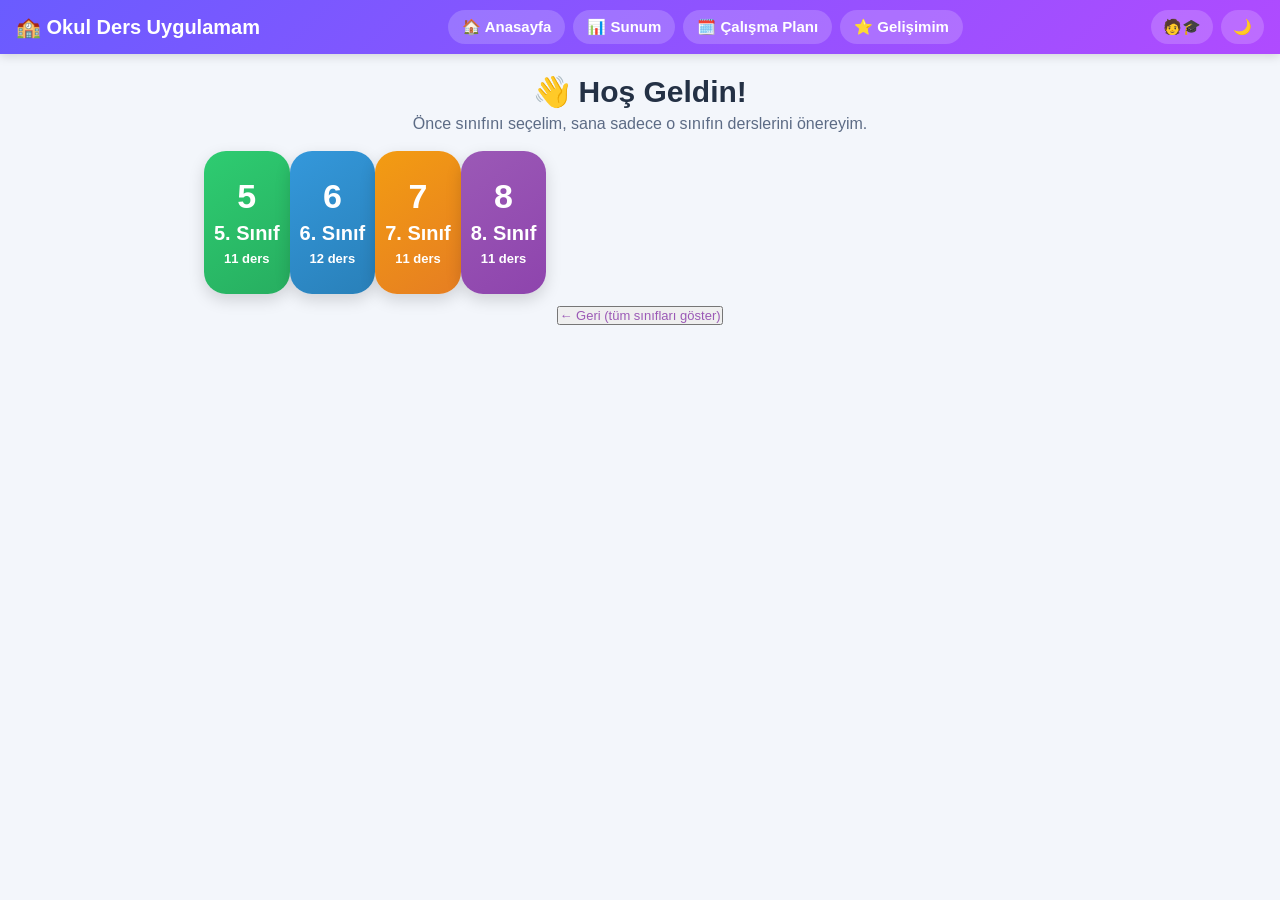
<file: index.html>
<!DOCTYPE html>
<html lang="tr">
<head>
<meta charset="UTF-8">
<meta name="referrer" content="no-referrer">
<meta name="viewport" content="width=device-width, initial-scale=1.0">
<title>Okul Ders Uygulamam</title>
<link rel="stylesheet" href="style.css">
<link rel="manifest" href="manifest.json">
<link rel="icon" href="icon-192.png">
<link rel="apple-touch-icon" href="apple-touch-icon.png">
<meta name="theme-color" content="#9b59b6">
<meta name="apple-mobile-web-app-capable" content="yes">
<meta name="mobile-web-app-capable" content="yes">
<meta name="apple-mobile-web-app-status-bar-style" content="default">
<meta name="apple-mobile-web-app-title" content="Okul Ders">
</head>
<body>

<header>
  <button class="logo" onclick="git('menu')">🏫 Okul Ders Uygulamam</button>
  <div class="tabs">
    <button data-tur="menu" onclick="git('menu')">🏠 <span class="tab-yazi">Anasayfa</span></button>
    <button data-tur="sunum" onclick="git('sunum')">📊 <span class="tab-yazi">Sunum</span></button>
    <button data-tur="plan" onclick="git('plan')">🗓️ <span class="tab-yazi">Çalışma Planı</span></button>
    <button data-tur="gelisim" onclick="git('gelisim')">⭐ <span class="tab-yazi">Gelişimim</span></button>
  </div>
  <div class="profil-ust">
    <button id="profilBtn" class="tema-btn-ust" onclick="git('profil')">🧑🎓</button>
    <button id="geceBtn" class="tema-btn-ust" onclick="geceAcKapa()">🌙</button>
  </div>
</header>

<main id="ekran"></main>

<div id="overlay" class="overlay" onclick="kapatOverlay()"></div>
<div id="modal" class="modal"></div>
<div id="yazdirAlan" class="yazdir-alan"></div>

<script>var MUFREDAT = {};</script>
<script src="veri5.js"></script>
<script src="konular5.js"></script>
<script src="veri6.js"></script>
<script src="konular6.js"></script>
<script src="veri7.js"></script>
<script src="konular7.js"></script>
<script src="veri8.js"></script>
<script src="konular8.js"></script>
<script src="fsrs.js"></script>
<script src="sync.js"></script>
<script src="sorular.js"></script>
<script src="soru578.js"></script>
<script src="kitaplar.js"></script>
<script src="fen3d.js"></script>
<script src="canli.js"></script>
<script src="eslestirme.js"></script>
<script src="deneyler.js"></script>
<script src="cozumler.js"></script>
<script src="dinleme.js"></script>
<script src="belgesel.js"></script>
<script src="kodlama.js"></script>
<script src="lisans.js"></script>
<script src="supa-config.js"></script>
<script src="supa.js"></script>
<script src="app.js"></script>
<script>
if ('serviceWorker' in navigator) {
  window.addEventListener('load', function () {
    navigator.serviceWorker.register('sw.js').catch(function () {});
  });
}
</script>
</body>
</html>
</file>
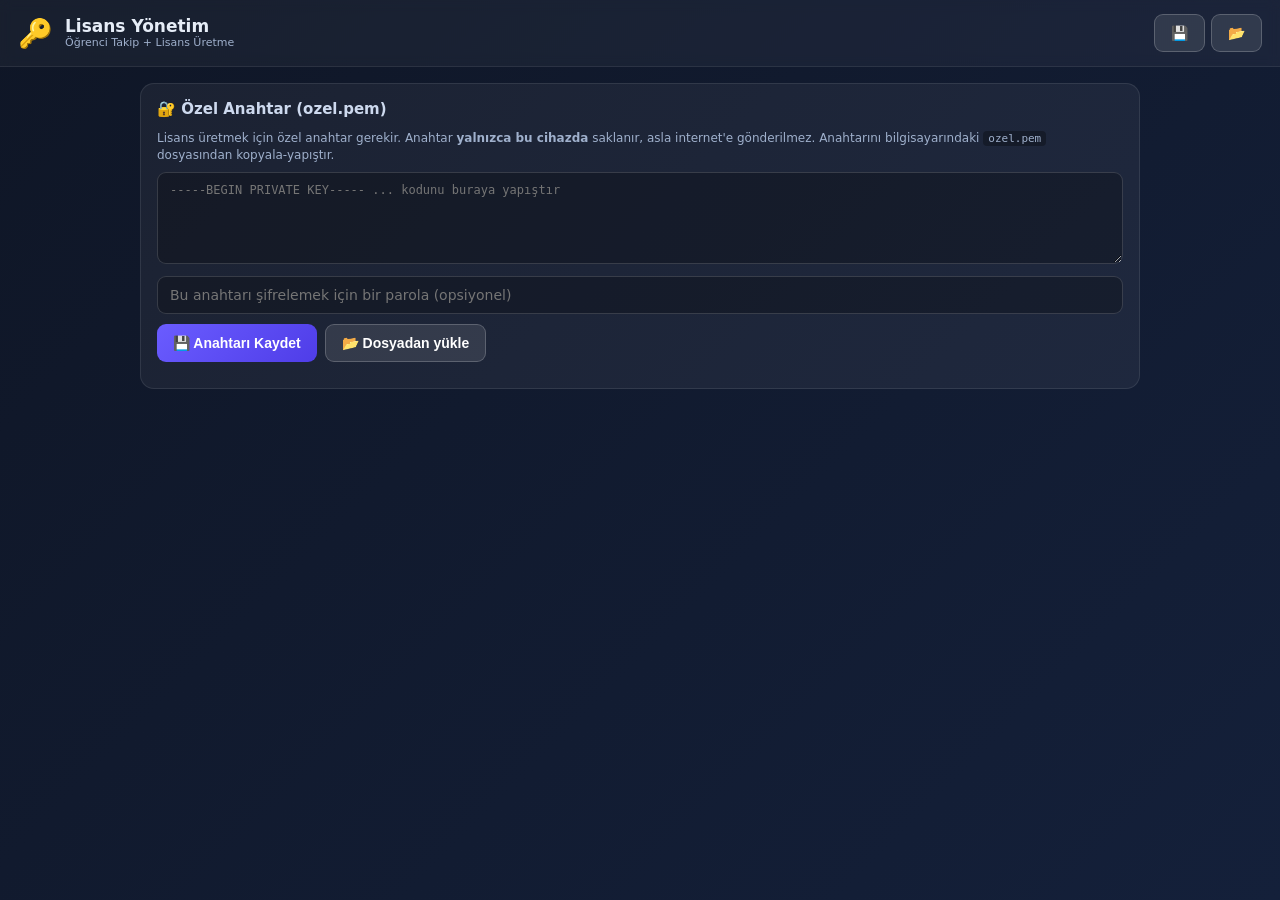
<file: panel/index.html>
<!DOCTYPE html>
<html lang="tr">
<head>
  <meta charset="UTF-8">
  <meta name="viewport" content="width=device-width, initial-scale=1.0, viewport-fit=cover">
  <title>Lisans Yönetim Paneli</title>
  <meta name="description" content="Okul Ders Uygulamam - Lisans Üretici ve Öğrenci Takip Paneli">
  <meta name="theme-color" content="#101b33">
  <link rel="manifest" href="manifest.webmanifest">
  <link rel="apple-touch-icon" href="ikon-192.png">
  <link rel="stylesheet" href="style.css">
</head>
<body>
  <header>
    <div class="logo">🔑</div>
    <div class="baslik">
      <h1>Lisans Yönetim</h1>
      <p>Öğrenci Takip + Lisans Üretme</p>
    </div>
    <div class="yedekler">
      <button class="btn sec" id="btnYedekle" title="Tüm kayıtları dosyaya indir">💾</button>
      <button class="btn sec" id="btnGeriYukle" title="Yedek dosyasından geri yükle">📂</button>
    </div>
  </header>

  <!-- Özel anahtar yoksa bu ekran -->
  <section id="anahtarKarti" class="kart gizli">
    <h2>🔐 Özel Anahtar (ozel.pem)</h2>
    <p class="not">Lisans üretmek için özel anahtar gerekir. Anahtar <b>yalnızca bu cihazda</b> saklanır, asla internet'e gönderilmez. Anahtarını bilgisayarındaki <code>ozel.pem</code> dosyasından kopyala-yapıştır.</p>
    <textarea id="anahtarAlani" rows="5" placeholder="-----BEGIN PRIVATE KEY----- ... kodunu buraya yapıştır" autocomplete="off" spellcheck="false"></textarea>
    <label class="sifre-satir"><input type="password" id="anahtarParola" placeholder="Bu anahtarı şifrelemek için bir parola (opsiyonel)"></label>
    <div class="satir"><button class="btn ana" id="btnAnahtarKaydet">💾 Anahtarı Kaydet</button><button class="btn sec" id="btnAnahtarDosya">📂 Dosyadan yükle</button></div>
    <div id="anahtarSonuc" class="sonuc"></div>
  </section>

  <!-- Ana panel -->
  <main id="panel" class="gizli">
    <section class="kart form-kart">
      <h2>➕ Yeni Lisans Verme</h2>
      <div class="form-grid">
        <div class="alan tam">
          <label>Öğrencinin ADI SOYADI</label>
          <input id="adSoyad" type="text" placeholder="Örn: Eymen Baytaroğlu" autocomplete="off">
        </div>
        <div class="alan">
          <label>Süre</label>
          <select id="sureTipi">
            <option value="gun" selected>Gün sayısı</option>
            <option value="sonsuz">Sınırsız</option>
          </select>
        </div>
        <div class="alan" id="gunKutu">
          <label>Kaç gün?</label>
          <input id="gunSayisi" type="number" min="1" value="365" placeholder="örn: 30, 90, 365">
        </div>
      </div>
      <button class="btn ana tam-btn" id="btnUret">🔑 Lisans Üret &amp; Kaydet</button>
      <div id="uretimSonuc" class="sonuc"></div>
    </section>

    <section class="kart liste-kart">
      <div class="liste-baslik">
        <h2>📋 Öğrenci / Lisans Listesi</h2>
        <input id="arama" type="text" placeholder="🔍 Ara..." autocomplete="off">
        <button class="btn sec" id="btnAl" title="QR/kod ile kayıt al">📥 QR/Kod Al</button>
        <button class="btn sec" id="btnVer" title="Kayıtları QR/kod olarak paylaş">📤 QR/Kod Ver</button>
      </div>
      <div class="tablo-sarici">
        <table>
          <thead><tr>
            <th>#</th>
            <th>Ad Soyad</th>
            <th>Süre</th>
            <th>Kalan</th>
            <th>Veriliş</th>
            <th>Lisans</th>
            <th>İşlem</th>
          </tr></thead>
          <tbody id="tabloGovde"></tbody>
        </table>
      </div>
      <div id="bosUyari" class="bos">Henüz kayıtlı öğrenci yok.</div>
    </section>
  </main>

  <!-- QR GÖSTER / PAYLAS modali -->
  <div class="modal gizli" id="modalQr">
    <div class="modal-ic">
      <h3 id="qrBaslik">📤 Kayıt Paylaş</h3>
      <p id="qrAciklama" class="not"></p>
      <div id="qrKutu" class="qr-kutu"></div>
      <label class="not">...veya manuel kod (kopyala):</label>
      <textarea id="qrKod" rows="3" readonly></textarea>
      <div class="modal-butonlar">
        <button class="btn ana" id="btnQrKopyala">📋 Kopyala</button>
        <button class="btn sec" id="btnQrKapat">Kapat</button>
      </div>
    </div>
  </div>

  <!-- QR OKU / AL modali -->
  <div class="modal gizli" id="modalAl">
    <div class="modal-ic">
      <h3>📥 Kayıt Al</h3>
      <p class="not">QR'ı kameraya göster VEYA aşağıdaki kodu/farklı cihazda kopyalanan kodu yapıştır.</p>
      <div id="kameraKutu" class="qr-kutu"><video id="video" playsinline muted></video><canvas id="scanCanvas" class="gizli"></canvas></div>
      <div class="satir"><button class="btn sec" id="btnKamera">📷 Kamerayı Aç</button><button class="btn sec" id="btnKameraKapat" class="gizli">⏹ Kapat</button></div>
      <textarea id="alKod" rows="3" placeholder="QR/kod buraya otomatik ya da elle girer"></textarea>
      <div class="modal-butonlar">
        <button class="btn ana" id="btnAlOnay">✅ Kaydı Ekle</button>
        <button class="btn sec" id="btnAlKapat">Kapat</button>
      </div>
      <div id="alSonuc" class="sonuc"></div>
    </div>
  </div>

  <div id="toast" class="toast gizli"></div>

  <script src="lib/qrcode.js"></script>
  <script src="lib/jsQR.js"></script>
  <script src="app.js"></script>
</body>
</html>
</file>
<file: style.css>
* { box-sizing: border-box; margin: 0; padding: 0; }

:root {
  --bg: #f3f6fb;
  --text: #243145;
  --card: #ffffff;
  --accent: #9b59b6;
  --border: #e0e0e0;
  --header-bg: linear-gradient(135deg, #6a5cff, #b04bff);
  --header-text: #ffffff;
}
[data-theme="dark"] {
  --bg: #1a1a1a;
  --text: #ffffff;
  --card: #2c2c2c;
  --accent: #b388ff;
  --border: #404040;
  --header-bg: linear-gradient(135deg, #4a3da0, #6a4bff);
  --header-text: #ffffff;
}

body {
  font-family: "Segoe UI", Arial, sans-serif;
  background: var(--bg);
  min-height: 100vh;
  color: var(--text);
  transition: background 0.3s ease, color 0.3s ease;
}

header {
  background: var(--header-bg);
  color: var(--header-text);
  display: flex;
  align-items: center;
  justify-content: space-between;
  padding: 10px 16px;
  flex-wrap: wrap;
  gap: 8px;
  position: sticky;
  top: 0;
  z-index: 50;
  box-shadow: 0 2px 10px rgba(0,0,0,.15);
  transition: background 0.3s ease;
}

.logo {
  background: none; border: none; color: #fff; font-size: 20px; font-weight: 800; cursor: pointer;
}

.tabs { display: flex; gap: 8px; flex-wrap: wrap; }
.tabs button {
  background: rgba(255,255,255,.18); border: none; color: #fff;
  padding: 8px 14px; border-radius: 20px; font-size: 15px; font-weight: 600; cursor: pointer;
}
.tabs button:hover { background: rgba(255,255,255,.35); }
.tabs button.aktif { background: #fff; color: #8a2be2; }

main { max-width: 900px; margin: 20px auto; padding: 0 14px; }

.baslik { text-align: center; margin-bottom: 18px; }
.baslik h1 { font-size: 30px; margin-bottom: 6px; }
.baslik p { color: #5c6b85; font-size: 16px; }

.ozet-karti {
  text-align: center; background: #fff; border-radius: 20px; padding: 26px;
  box-shadow: 0 6px 20px rgba(0,0,0,.06);
}

.gradeler { display: grid; grid-template-columns: repeat(auto-fit, minmax(150px, 1fr)); gap: 16px; margin-top: 14px; }

.grade-card {
  border: none; border-radius: 22px; padding: 26px 10px; font-size: 20px; font-weight: 800;
  color: #fff; cursor: pointer; box-shadow: 0 6px 16px rgba(0,0,0,.15);
  transition: transform .12s;
}
.grade-card:hover { transform: translateY(-4px) scale(1.02); }
.grade-card .yildiz { font-size: 34px; display: block; margin-bottom: 6px; }

.renk5  { background: linear-gradient(145deg,#2ecc71,#27ae60); }
.renk6  { background: linear-gradient(145deg,#3498db,#2980b9); }
.renk7  { background: linear-gradient(145deg,#f39c12,#e67e22); }
.renk8  { background: linear-gradient(145deg,#9b59b6,#8e44ad); }

.dersler { display: grid; grid-template-columns: repeat(auto-fill, minmax(230px, 1fr)); gap: 14px; margin-top: 14px; }

.ders-card {
  background: var(--card); border-radius: 18px; padding: 16px; text-align: left; border: 1px solid var(--border);
  box-shadow: 0 4px 14px rgba(0,0,0,.07); cursor: pointer; transition: transform .12s;
  display: flex; align-items: center; gap: 12px;
}
.ders-card:hover { transform: translateY(-3px); }
.ders-card .ikon { font-size: 34px; }
.ders-card .ad { font-weight: 800; font-size: 17px; }
.ders-card .alt { font-size: 13px; color: #6c7a92; }

.btn { border: none; border-radius: 14px; padding: 12px 18px; font-size: 16px; font-weight: 700; cursor: pointer; color: #fff; }
.btn-geri { background: #94a3b8; }
.btn-test { background: linear-gradient(145deg,#e74c3c,#c0392b); }
.btn-ogren { background: linear-gradient(145deg,#2ecc71,#27ae60); }
.btn-bitir { background: linear-gradient(145deg,#3498db,#2980b9); }
.btn-neo { background: linear-gradient(145deg,#f39c12,#e67e22); }
.btn-mor { background: linear-gradient(145deg,#9b59b6,#8e44ad); }
.btn-meb { background: linear-gradient(145deg,#2c3e50,#34495e); text-decoration: none; display: inline-block; }
.btn:disabled { opacity: .4; cursor: not-allowed; }

.ust-satir { display: flex; gap: 10px; align-items: center; flex-wrap: wrap; margin-bottom: 16px; }
.ust-satir h2 { margin-right: auto; font-size: 24px; }

.unitler { display: flex; flex-direction: column; gap: 12px; }

.unit {
  background: var(--card); border-radius: 16px; box-shadow: 0 3px 12px rgba(0,0,0,.06);
  overflow: hidden;
  border: 1px solid var(--border);
}
.unit-baslik {
  display: flex; align-items: center; gap: 10px; padding: 14px 16px; cursor: pointer;
}
.unit-baslik .num {
  background: var(--r); color: #fff; width: 34px; height: 34px; border-radius: 50%;
  display: flex; align-items: center; justify-content: center; font-weight: 800; flex-shrink: 0;
}
.unit-baslik .uad { font-weight: 700; font-size: 17px; flex: 1; }
.unit-baslik .ok { transition: transform .2s; }
.unit.acik .ok { transform: rotate(90deg); }
.unit-acik { padding: 0 16px 14px; }

.unit .durum-ikon {
  font-size: 22px; flex-shrink: 0;
}

.ozet-kutusu { background: #f0f4ff; border-radius: 12px; padding: 12px; margin-bottom: 10px; font-size: 15px; line-height: 1.55; }
.meb-kazanim { background: #fff7e6; border-left: 4px solid #f39c12; border-radius: 8px; padding: 8px 12px; margin-bottom: 10px; font-size: 13px; color: #8a6d1a; line-height: 1.5; }
body.gece .meb-kazanim { background: #3a3322; color: #f0d183; border-left-color: #f39c12; }
.konular { display: flex; flex-wrap: wrap; gap: 8px; margin-bottom: 12px; }
.konu-etiket {
  background: #e6ebf7; color: #43506e; border-radius: 20px; padding: 5px 12px; font-size: 13px;
}

.unit-butonlar { display: flex; gap: 8px; flex-wrap: wrap; }
.kucuk-buton {
  border: none; border-radius: 12px; padding: 8px 14px; font-weight: 700; font-size: 14px;
  color: #fff; cursor: pointer;
}

/* Test */
.quiz-kutu { background: #fff; border-radius: 20px; padding: 24px; box-shadow: 0 4px 16px rgba(0,0,0,.07); max-width: 640px; margin: 0 auto; }
.quiz-baslik { display: flex; justify-content: space-between; align-items: center; margin-bottom: 10px; flex-wrap: wrap; gap: 8px; }
.iller-puan { font-size: 14px; color: #6c7a92; }
.quiz-soru { font-size: 19px; font-weight: 700; margin: 6px 0 18px; line-height: 1.5; }
.secenek {
  display: block; width: 100%; text-align: left; border: 2px solid #dfe5f0; background: #fbfcfe;
  border-radius: 14px; padding: 12px 16px; font-size: 16px; margin-bottom: 10px; cursor: pointer;
}
.secenek:hover { border-color: #9b59b6; }
.secenek.dogru { border-color: #2ecc71; background: #d5fae0; }
.secenek.yanlis { border-color: #e74c3c; background: #fde3e3; }
.sonuc { text-align: center; padding: 10px 0; }
.sonuc .buyuk { font-size: 60px; }
.sonuc .puan { font-size: 26px; font-weight: 800; margin: 8px 0; }

/* plan */
.plan-hafta { display: flex; gap: 10px; overflow-x: auto; margin-top: 14px; }
.plan-gun { background: #fff; border-radius: 16px; padding: 12px; min-width: 170px; box-shadow: 0 3px 10px rgba(0,0,0,.06); }
.plan-gun h3 { font-size: 15px; margin-bottom: 8px; color: #6a5cff; }
.plan-gun label { display: flex; gap: 8px; font-size: 14px; padding: 6px 0; cursor: pointer; align-items: flex-start; }
.plan-gun input { transform: scale(1.3); margin-top: 4px; }
.plan-not { margin-top: 14px; background: #fff3cd; border-radius: 14px; padding: 12px 16px; }

/* ilerleme */
.ilerleme-kutusu { background: #fff; border-radius: 16px; padding: 14px 16px; margin-bottom: 12px; box-shadow: 0 3px 10px rgba(0,0,0,.05); }
.ilerleme-ust { display: flex; justify-content: space-between; font-weight: 700; margin-bottom: 8px; }
.cubuk { height: 14px; background: #e8ecf5; border-radius: 10px; overflow: hidden; }
.cubuk-dolgu { height: 100%; background: linear-gradient(90deg,#2ecc71,#27ae60); border-radius: 10px; transition: width .4s; }

.skor-liste { background: var(--card); border-radius: 16px; padding: 12px 16px; box-shadow: 0 3px 10px rgba(0,0,0,.05); border: 1px solid var(--border); }
.skor-satir { display: flex; justify-content: space-between; padding: 8px 0; border-bottom: 1px dashed #e3e8f2; font-size: 15px; }
.rozet { font-size: 30px; }

.yildiz-dolu { color: #f1c40f; }

.geri { font-size: 13px; color: #96a3b8; cursor: pointer; border: none; background: none; margin-bottom: 8px; }

/* form */
.form-kutu { max-width: 420px; margin: 0 auto; background: #fff; border-radius: 18px; padding: 20px; }
.formal input, .form-sinif select {
  width: 100%; padding: 10px; border-radius: 10px; border: 2px solid #dfe5f0; font-size: 15px; margin: 6px 0 14px;
}
.formalin label { font-weight: 700; }

.kucuk-not { text-align: center; color: #8b97ad; font-size: 13px; margin-top: 12px; }

.overlay { display:none; position: fixed; inset:0; background: rgba(0,0,0,.45); z-index: 90; }
.overlay.acik { display: block; }
.modal {
  display:none; position: fixed; z-index: 100; left: 50%; top: 50%; transform: translate(-50%,-50%);
  background: #fff; border-radius: 20px; padding: 24px; width: min(92vw, 620px);
  max-height: 80vh; overflow-y: auto; box-shadow: 0 10px 40px rgba(0,0,0,.3);
}
.modal.acik { display: block; }
.modal h3 { margin-bottom: 10px; }
.modal .kap { float: right; width: 34px; height: 34px; border-radius: 50%; border: none; background: #eee; font-size: 18px; cursor: pointer; }
.modal .video-wrap { position: relative; padding-bottom: 56.25%; height: 0; overflow: hidden; border-radius: 12px; }
.modal .video-wrap iframe, .modal .video-wrap video { position: absolute; inset: 0; width: 100%; height: 100%; border: 0; }
.modal .video-wrap video { max-height: 50vh; }
.video-ikon { margin-left: 8px; cursor: pointer; font-size: 16px; opacity: .85; }
.video-ikon:hover { opacity: 1; }
body.gece .modal { background: #242733; color: #e8eaf0; }

/* kütüphane */
.kitap-grid { display: grid; grid-template-columns: repeat(auto-fill, minmax(150px, 1fr)); gap: 14px; margin-top: 8px; }
.kitap-kart { background: var(--k5,#fff); border: 1px solid var(--k1,#eee); border-radius: 14px; padding: 14px; text-align: center; box-shadow: 0 2px 8px rgba(0,0,0,.05); }
body.gece .kitap-kart { background: #2c303a; border-color: #3a404d; box-shadow: 0 2px 8px rgba(0,0,0,.25); }
.kitap-kapak { font-size: 38px; margin-bottom: 6px; }
.kitap-baslik { font-weight: 700; font-size: 14px; margin: 6px 0; }
.kitap-yazar { color: #9aa6c2; font-size: 12px; }

/* okuma modu */
.okuma-bar { display: flex; align-items: center; gap: 8px; margin-bottom: 14px; }
.okuma-bar .geri { margin-right: 6px; }
.okuma-baslik { font-weight: 700; font-size: 17px; flex: 1; }
.okuma-buton { background: transparent; border: none; font-size: 19px; cursor: pointer; padding: 4px 8px; }
.okuma-sayfa { background: var(--k5,#fff); border: 1px solid var(--k1,#eee); border-radius: 14px; min-height: 320px; display: flex; align-items: center; justify-content: center; padding: 22px; line-height: 1.7; font-size: 17px; }
body.gece .okuma-sayfa { background: #242733; border-color: #3a404d; color: #e8eaf0; }
.sayfa { text-align: left; max-width: 760px; }
.okuma-alt { display: flex; align-items: center; justify-content: center; gap: 12px; margin-top: 16px; }

/* haftalık yarışma */
.yarisma-kutu { background: var(--k5,#fff); border: 1px solid var(--k1,#eee); border-radius: 14px; padding: 16px; box-shadow: 0 2px 8px rgba(0,0,0,.05); }
body.gece .yarisma-kutu { background: #2c303a; border-color: #3a404d; }
.yarisma-ust { display: flex; justify-content: space-between; align-items: center; font-size: 14px; margin-bottom: 8px; }
.odul-alindi { margin-top: 10px; padding: 10px; border-radius: 10px; background: #e8f8f0; color: #1f8a70; text-align: center; font-weight: 700; }
body.gece .odul-alindi { background: #1e3a30; color: #6fddbb; }
.yarisma-liste { display: flex; flex-direction: column; gap: 8px; margin-top: 8px; }
.yarisma-satir { display: flex; align-items: center; gap: 10px; background: var(--k5,#fff); border: 1px solid var(--k1,#eee); border-radius: 10px; padding: 8px 12px; }
body.gece .yarisma-satir { background: #2c303a; border-color: #3a404d; }
.yarisma-ad { font-size: 13px; font-weight: 600; min-width: 110px; }
.yarisma-puan { font-size: 13px; color: #8b97ad; min-width: 70px; text-align: right; }

/* Denematik – aylık deneme */
.deneme-kutu { background: var(--k5,#fff); border: 1px solid var(--k1,#eee); border-radius: 14px; padding: 16px; box-shadow: 0 2px 8px rgba(0,0,0,.05); }
body.gece .deneme-kutu { background: #2c303a; border-color: #3a404d; }
.deneme-acik { padding: 12px; border-radius: 10px; background: #e8f8f0; color: #1f8a70; font-weight: 600; }
body.gece .deneme-acik { background: #1e3a30; color: #6fddbb; }
.deneme-kapali { padding: 12px; border-radius: 10px; background: #fdeeee; color: #c0392b; font-weight: 600; }
body.gece .deneme-kapali { background: #3a2222; color: #e88; }
.deneme-satir { display: flex; justify-content: space-between; align-items: center; background: var(--k5,#fff); border: 1px solid var(--k1,#eee); border-radius: 10px; padding: 8px 12px; font-size: 14px; }
body.gece .deneme-satir { background: #2c303a; border-color: #3a404d; }
.deneme-puan { font-weight: 800; color: #6a5cff; }
.deneme-eksik { display: flex; align-items: center; gap: 10px; background: var(--k5,#fff); border: 1px solid var(--k1,#eee); border-radius: 10px; padding: 8px 12px; margin-bottom: 8px; }
body.gece .deneme-eksik { background: #2c303a; border-color: #3a404d; }
.deneme-eksik > span:last-child { flex: 1; }

/* 3B Fen animasyonları */
.fen3d-grid { display: grid; grid-template-columns: repeat(auto-fill, minmax(150px, 1fr)); gap: 12px; }
.fen3d-kart { border: 1px solid var(--k1,#eee); border-radius: 14px; padding: 12px; background: var(--k5,#fff); box-shadow: 0 2px 8px rgba(0,0,0,.05); }
body.gece .fen3d-kart { background: #2c303a; border-color: #3a404d; }
.fen3d-bilgi { margin-top: 8px; }
.fen3d-bilgi b { font-size: 14px; }
.fen3d-bilgi small { color: #8b97ad; }
.fen3d-sahne { height: 90px; display: flex; align-items: center; justify-content: center; font-size: 48px; border-radius: 12px; overflow: hidden; background: radial-gradient(circle at 30% 30%, #232f4b, #141b2e); }
.fen3d-sahne-buyuk { height: 220px; display: flex; align-items: center; justify-content: center; font-size: 96px; border-radius: 14px; overflow: hidden; background: radial-gradient(circle at 30% 30%, #232f4b, #141b2e); }
.fen3d-anlatim { line-height: 1.6; color: var(--text,#243145); }
.sahne-gezegen .fen3d-sahne, .sahne-gezegen.fen3d-sahne-buyuk { font-size: 120px; animation: fen-don 9s linear infinite; }
.sahne-kalp .fen3d-sahne, .sahne-kalp.fen3d-sahne-buyuk { animation: fen-kalp 1s ease-in-out infinite; }
.sahne-kuvvet .fen3d-sahne, .sahne-kuvvet.fen3d-sahne-buyuk { animation: fen-ok 1.4s ease-in-out infinite; }
.sahne-tanecik .fen3d-sahne, .sahne-tanecik.fen3d-sahne-buyuk { animation: fen-zit 2s ease-in-out infinite; }
.sahne-ses .fen3d-sahne, .sahne-ses.fen3d-sahne-buyuk { animation: fen-dalga 1.6s ease-in-out infinite; }
.sahne-solunum .fen3d-sahne, .sahne-solunum.fen3d-sahne-buyuk { animation: fen-nefes 3s ease-in-out infinite; }
.sahne-elektrik .fen3d-sahne, .sahne-elektrik.fen3d-sahne-buyuk { animation: fen-parla 1.2s ease-in-out infinite; }
@keyframes fen-don { from { transform: rotate(0deg) scale(1); } to { transform: rotate(360deg) scale(1); } }
@keyframes fen-kalp { 0%,100% { transform: scale(1); } 25% { transform: scale(1.18); } 40% { transform: scale(1); } 60% { transform: scale(1.12); } }
@keyframes fen-ok { 0%,100% { transform: translateX(-14px); } 50% { transform: translateX(14px); } }
@keyframes fen-zit { 0%,100% { transform: translateY(0); } 50% { transform: translateY(-26px); } }
@keyframes fen-dalga { 0%,100% { transform: scale(1) rotate(0deg); } 50% { transform: scale(1.25) rotate(8deg); } }
@keyframes fen-nefes { 0%,100% { transform: scale(1); } 50% { transform: scale(1.35); } }
@keyframes fen-parla { 0%,100% { filter: brightness(1); } 50% { filter: brightness(1.8); } }

/* Canlı ders takvimi */
.canli-gun { background: var(--k5,#fff); border: 1px solid var(--k1,#eee); border-radius: 12px; padding: 10px; margin-bottom: 10px; }
body.gece .canli-gun { background: #2c303a; border-color: #3a404d; }
.canli-bugun { border: 2px solid #6a5cff; }
.canli-gun-baslik { font-weight: 800; margin-bottom: 8px; font-size: 15px; }
.canli-etiket { font-size: 12px; color: #1f8a70; }
.canli-oturum { display: flex; align-items: center; gap: 10px; padding: 6px 0; border-top: 1px dashed var(--k1,#ddd); }
.canli-saat { font-weight: 700; font-size: 13px; color: #6a5cff; min-width: 48px; }
.canli-bilgi { flex: 1; }
.canli-bilgi small { color: #8b97ad; }
.canli-modal { text-align: center; }
.canli-canli { display: inline-block; background: #c0392b; color: #fff; font-weight: 800; letter-spacing: 2px; padding: 4px 14px; border-radius: 20px; margin-bottom: 10px; animation: fen-parla 1s infinite; }
.canli-konu { color: #8b97ad; margin: 8px 0; }
.canli-ozet { background: var(--k5,#f4f6fb); border-radius: 10px; padding: 12px; line-height: 1.6; margin: 10px 0; text-align: left; }

/* Yazdırılabilir etkinlikler */
.etkinlik-liste { display: flex; flex-direction: column; gap: 8px; }
.etkinlik-satir { display: flex; align-items: center; justify-content: space-between; gap: 10px; background: var(--k5,#fff); border: 1px solid var(--k1,#eee); border-radius: 10px; padding: 10px 12px; }
body.gece .etkinlik-satir { background: #2c303a; border-color: #3a404d; }
.etkinlik-satir small { color: #8b97ad; }
/* Yazdırılabilir etkinlikler
   ÖLÇÜ SİSTEMİ:
   --yazdir-dis-ofset  : dış çerçeve ofseti (sayfa kenarından çerçeveye uzaklık)
   --yazdir-cam-ofset  : cam ofseti (dış çerçeveden sonra içeriğin başladığı iç pay)
   --yazdir-ara-mesafe : ara mesafe (bölümler arası dikey boşluk ölçüsü) */
:root {
  --yazdir-dis-ofset: 1.5cm;
  --yazdir-cam-ofset: 1cm;
  --yazdir-ara-mesafe: 0.7cm;
}
.yazdir-alan { display: none; }
.yazdir-icerik { max-width: 800px; margin: var(--yazdir-dis-ofset) auto; padding: var(--yazdir-cam-ofset); font-family: Arial, sans-serif; color: #000; border: 1px dashed #999; }
.yazdir-baslik { border-bottom: 2px solid #000; padding-bottom: 8px; margin-bottom: var(--yazdir-ara-mesafe); }
.yazdir-kimlik { margin-top: 6px; }
.yazdir-ozet { background: #f0f4ff; border: 1px solid #c9d6f0; border-radius: 8px; padding: 10px; line-height: 1.6; margin-bottom: var(--yazdir-ara-mesafe); }
.yazdir-soru { margin-bottom: var(--yazdir-ara-mesafe); line-height: 1.5; }
.yazdir-secenek { padding-left: 18px; margin: 4px 0; }
.yazdir-cevap { margin-top: calc(var(--yazdir-ara-mesafe) + 0.3cm); border-top: 1px dashed #999; padding-top: 8px; background: #f7f7f7; }
.yazdir-cizgi { border-bottom: 1px solid #999; height: 34px; margin-top: 6px; }
.yazdir-alt { text-align: center; margin-top: calc(var(--yazdir-ara-mesafe) + 0.4cm); color: #555; }
@media print {
  @page { margin: 1.5cm; }
  body * { visibility: hidden; }
  #yazdirAlan, #yazdirAlan * { visibility: visible; }
  #yazdirAlan { display: block !important; position: absolute; left: 0; top: 0; width: 100%; }
  .yazdir-icerik { margin: 0 auto; padding: var(--yazdir-cam-ofset); box-shadow: none; }
}

/* eşleştirme */
.esle-kutu { display: grid; grid-template-columns: 1fr 1fr; gap: 14px; margin-top: 4px; }
@media (max-width: 560px) { .esle-kutu { grid-template-columns: 1fr; } }
.esle-sol { order: 1; }
.esle-sag { order: 1; }
.esle-bas { font-weight: 800; color: #fff; background: linear-gradient(135deg, #6a5cff, #9b59b6); border-radius: 12px; padding: 8px 12px; margin-bottom: 8px; text-align: center; }
.esle-btn {
  display: block; width: 100%; border: 2px solid #dfe5f0; background: #fbfcfe;
  border-radius: 12px; padding: 10px 12px; font-size: 14px; margin-bottom: 8px;
  text-align: left; cursor: pointer;
}
.esle-btn:hover { border-color: #9b59b6; }
.esle-btn.esle-sec { border-color: #f39c12; background: #fff6dd; }
.esle-btn.esle-done { background: #d5fae0; border-color: #2ecc71; color: #2a6b; cursor: default; }
.esle-btn:disabled { opacity: .85; }

/* ====== SUNUM ====== */
.ust-satir { display: flex; gap: 8px; flex-wrap: wrap; justify-content: center; margin-bottom: 14px; }
.sunum-duzen { display: grid; grid-template-columns: 200px 1fr; gap: 14px; }
@media (max-width: 640px) { .sunum-duzen { grid-template-columns: 1fr; } }
.sunum-list { display: flex; flex-direction: column; gap: 8px; }
.slayt-mini {
  display: block; text-align: left; border: 3px solid transparent; color: #fff;
  border-radius: 12px; padding: 10px 12px; font-size: 13px; font-weight: 700; cursor: pointer;
}
.slayt-mini:hover { transform: translateY(-1px); }
.slayt-mini.slayt-aktif { border-color: #f39c12; box-shadow: 0 3px 10px rgba(0,0,0,.25); }
.slayt-mini .sayi {
  display: inline-block; background: rgba(255,255,255,.25); border-radius: 8px; padding: 0 6px; margin-right: 6px; font-size: 11px;
}
.sunum-sag { display: flex; flex-direction: column; gap: 10px; }
.slayt-buyuk {
  border-radius: 16px; padding: 28px 20px; min-height: 260px; position: relative;
  display: flex; flex-direction: column; align-items: center; justify-content: center; text-align: center;
}
.slayt-no { position: absolute; top: 12px; left: 14px; font-weight: 800; opacity: .75; }
.slayt-emoji { font-size: 58px; line-height: 1; }
.slayt-baslik { font-size: 30px; font-weight: 900; margin: 10px 0 6px; }
.slayt-metin { font-size: 17px; opacity: .95; white-space: pre-wrap; max-width: 90%; }
.sun-edit {
  background: #fff; border: 1px solid #dfe5f0; border-radius: 14px; padding: 12px 14px; display: flex; flex-direction: column; gap: 8px;
}
.sun-edit label { font-weight: 700; font-size: 13px; color: #5c5f73; }
.sun-edit input, .sun-edit textarea {
  border: 2px solid #dfe5f0; border-radius: 10px; padding: 8px 10px; font-size: 14px; font-family: inherit; width: 100%;
}
.sun-edit input:focus, .sun-edit textarea:focus { outline: none; border-color: #9b59b6; }
.sun-temalar, .sun-emojiler { display: flex; gap: 6px; flex-wrap: wrap; }
.tema-btn { border: 2px solid transparent; color: #fff; border-radius: 10px; padding: 6px 10px; cursor: pointer; font-weight: 700; font-size: 12px; }
.tema-btn.secili, .emoji-btn.secili { outline: 3px solid #f39c12; border-color: #fff; }
.emoji-btn { border: 2px solid #dfe5f0; background: #fbfcfe; border-radius: 10px; padding: 4px 8px; cursor: pointer; font-size: 18px; }
.emoji-btn:hover { border-color: #9b59b6; }
.sun-nav { display: flex; align-items: center; justify-content: space-between; gap: 10px; }
.sun-sayac { font-weight: 700; color: #5c5f73; }

.pomo-gun { display: flex; justify-content: space-around; margin: 8px 0 4px; font-weight: 700; font-size: 14px; color: #5c5f73; }
body.gece .pomo-gun { color: #9aa6c2; }
.sun-tam { position: fixed; inset: 0; background: #14141f; color: #fff; display: flex; flex-direction: column; z-index: 100; }
.sun-ust { display: flex; align-items: center; justify-content: space-between; padding: 10px 14px; gap: 10px; flex-wrap: wrap; }
.sun-ad { font-weight: 800; }
.sun-ust-btn { background: rgba(255,255,255,.12); border: none; color: #fff; border-radius: 10px; padding: 8px 12px; cursor: pointer; font-weight: 700; }
.sun-ust-btn:hover { background: rgba(255,255,255,.28); }
.sun-slide {
  flex: 1; margin: 0 auto; width: 92%; max-width: 1000px; border-radius: 18px;
  display: flex; flex-direction: column; align-items: center; justify-content: center; text-align: center; padding: 40px 30px;
  box-shadow: 0 10px 40px rgba(0,0,0,.4);
}
.sun-slide-no { font-weight: 800; opacity: .7; margin-bottom: 12px; }
.slayt-buyuk-baslik { font-size: 44px; font-weight: 900; margin: 14px 0; }
.slayt-buyuk-metin { font-size: 24px; opacity: .95; white-space: pre-wrap; max-width: 85%; }
.sun-not { text-align: center; padding: 8px; font-size: 12px; color: #9aa0b5; }

/* ====== XP / ARAÇLAR ====== */
.durum-karti { display: grid; grid-template-columns: repeat(auto-fit,minmax(120px,1fr)); gap: 10px; margin: 0 0 10px; }
.durum-huc { background: #fff; border-radius: 14px; padding: 12px; text-align: center; box-shadow: 0 3px 10px rgba(0,0,0,.05); }
.durum-huc b { display: block; font-size: 13px; color: #5c5f73; margin-bottom: 4px; }
.durum-huc span { font-size: 22px; font-weight: 900; color: #6a5cff; }
.seviye-cubuk { margin-bottom: 16px; }
.seviye-cubuk .cubuk { margin-bottom: 6px; }
.araclar { display: grid; grid-template-columns: repeat(auto-fit,minmax(150px,1fr)); gap: 10px; }
.arac { background: #fff; border: 1px solid #dfe5f0; border-radius: 16px; padding: 16px 10px; text-align: center; cursor: pointer; font-weight: 800; font-size: 14px; color: #243145; }
.arac:hover { border-color: #9b59b6; transform: translateY(-2px); }
.arac-ikon { display: block; font-size: 30px; margin-bottom: 6px; }
.arac small { font-weight: 500; color: #8b97ad; font-size: 12px; }

/* ====== ANA SAYFA BÖLÜMLERİ (accordeon) ====== */
.menu-bolum { background: #fff; border: 1px solid #dfe5f0; border-radius: 16px; margin-bottom: 14px; overflow: hidden; box-shadow: 0 3px 10px rgba(0,0,0,.04); }
.menu-bolum-baslik { display: flex; align-items: center; gap: 10px; width: 100%; background: #fff; border: none; padding: 14px 16px; font-size: 15px; font-weight: 800; color: #243145; cursor: pointer; text-align: left; }
.menu-bolum-baslik:hover { background: #f7f9fd; }
.menu-bolum-ad { font-size: 16px; font-weight: 800; }
.menu-bolum-ozet { flex: 1; font-size: 12px; font-weight: 600; color: #8b97ad; text-align: right; white-space: nowrap; overflow: hidden; text-overflow: ellipsis; }
.menu-bolum-ok { font-size: 12px; color: #9aa0b5; transition: transform .2s; }
.menu-bolum-baslik.kapali .menu-bolum-ok { transform: rotate(-90deg); }
.menu-bolum-ic { padding: 4px 14px 14px; }
.menu-bolum-ic.kapali { display: none; }
.menu-bolum-ic .ozet-karti { box-shadow: none; margin-top: 8px; }
body.gece .menu-bolum, body.gece .menu-bolum-baslik { background: #232b3b; border-color: #39415a; }
body.gece .menu-bolum-baslik:hover { background: #2a3347; }
body.gece .menu-bolum-ad { color: #eef1f8; }
body.gece .menu-bolum-ozet, body.gece .menu-bolum-ok { color: #6b7791; }
[data-theme="dark"] .menu-bolum, [data-theme="dark"] .menu-bolum-baslik { background: #232b3b; border-color: #39415a; }
[data-theme="dark"] .menu-bolum-baslik:hover { background: #2a3347; }
[data-theme="dark"] .menu-bolum-ad { color: #eef1f8; }
[data-theme="dark"] .menu-bolum-ozet, [data-theme="dark"] .menu-bolum-ok { color: #6b7791; }

/* Seviye seçimi */
.seviye-satir { display: flex; align-items: center; gap: 6px; flex-wrap: wrap; margin-bottom: 8px; font-size: 13px; font-weight: 700; color: #5c5f73; }
.zbut { border: 2px solid #dfe5f0; background: #fbfcfe; border-radius: 20px; padding: 5px 12px; font-size: 13px; font-weight: 700; cursor: pointer; color: #243145; }
.zbut:hover { border-color: #9b59b6; }
.z1 { background: #e8f8e0; border-color: #86d46a; }
.z2 { background: #fff6dd; border-color: #f0c04d; }
.z3 { background: #ffe6e0; border-color: #e77c6c; }
.hak { margin: 8px 0; }
.hak-ust { display: flex; justify-content: space-between; font-size: 12px; font-weight: 700; color: #5c5f73; margin-bottom: 4px; }
.hak.zayif .cubuk-dolgu { background: #e74c3c; }
.hak.orta .cubuk-dolgu { background: #f39c12; }
.hak.guclu .cubuk-dolgu { background: #2ecc71; }

/* Rozetler */
.rozetler { display: grid; grid-template-columns: repeat(auto-fill,minmax(140px,1fr)); gap: 10px; }
.rozet { background: #fff; border-radius: 16px; padding: 14px 10px; text-align: center; border: 1px solid #dfe5f0; position: relative; }
.rozet.acik { border-color: #8e44ad; box-shadow: 0 3px 10px rgba(142,68,173,.15); }
.rozet.kapali { opacity: .55; filter: grayscale(.9); }
.rozet-ikon { font-size: 34px; margin-bottom: 4px; }
.rozet-ad { font-weight: 800; font-size: 14px; }
.rozet-ac { font-size: 11px; color: #8b97ad; margin-top: 3px; }
.rozet-kilit { position: absolute; top: 8px; right: 8px; font-size: 15px; }

/* Pomodoro */
.pomo-kutu { background: #fff; border-radius: 20px; padding: 30px 20px; text-align: center; box-shadow: 0 5px 20px rgba(0,0,0,.06); }
.pomo-saat { font-size: 72px; font-weight: 900; letter-spacing: 2px; margin: 10px 0 18px; font-variant-numeric: tabular-nums; }
.pomo-mod { font-size: 20px; font-weight: 800; }
.pomo-butonlar { display: flex; gap: 10px; justify-content: center; flex-wrap: wrap; }

/* Geri sayım */
.sayac-ekle { display: flex; gap: 10px; flex-wrap: wrap; justify-content: center; margin-bottom: 16px; }
.sayac-ekle input { border: 2px solid #dfe5f0; border-radius: 12px; padding: 10px 12px; font-size: 14px; font-family: inherit; }
.sayac-ekle input:focus { outline: none; border-color: #9b59b6; }
.sayac-list { display: flex; flex-direction: column; gap: 10px; }
.sayac-kart { background: #fff; border-radius: 14px; padding: 12px 14px; box-shadow: 0 3px 10px rgba(0,0,0,.05); display: flex; align-items: center; justify-content: space-between; gap: 10px; }
.sayac-ad { font-size: 15px; }
.sayac-ad small { color: #8b97ad; }
.sayac-gun { font-size: 24px; font-weight: 900; text-align: center; }

/* program grid */
.program-grid { display: grid; grid-template-columns: 70px repeat(7, 1fr); gap: 6px; margin-top: 10px; }
.program-satir { display: contents; }
.program-satir > div { background: var(--card); border-radius: 12px; padding: 8px 6px; min-height: 70px; border: 1px solid var(--border); box-shadow: 0 2px 8px rgba(0,0,0,.04); font-size: 12px; }
.program-header { font-weight: 700; text-align: center; align-items: center; justify-content: center; background: #6a5cff; color: #fff; }
.program-saat { text-align: center; align-items: center; justify-content: center; font-weight: 700; color: #5c5f73; }
.program-gun { text-align: center; align-items: center; justify-content: center; font-weight: 700; color: #5c5f73; }
.program-elm { display: flex; align-items: center; gap: 4px; cursor: pointer; }
.program-bos { justify-content: center; text-align: center; color: #9aa6c2; }
.program-bos:hover { background: #f0f4ff; }
.program-edit { flex-wrap: wrap; align-items: end; gap: 2px; cursor: default; }
.program-edit select, .program-edit input { flex: 1 1 100%; }
.program-sil { float: right; background: transparent; border: none; color: #e74c3c; font-size: 14px; cursor: pointer; margin-left: 4px; }
body.gece .program-header { background: #4a2f77; }
body.gece .program-saat, body.gece .program-gun { color: #b9c4e0; }
.saat-sel { border: 1px solid var(--border); border-radius: 8px; padding: 2px 6px; background: var(--card); color: var(--metin); font-size: 13px; }
.saat-sel:focus { outline: 2px solid #6a5cff; }
.konu-raporu { background: var(--card); border-radius: 14px; box-shadow: 0 3px 10px rgba(0,0,0,.05); overflow: hidden; }
.konu-satir { display: flex; align-items: center; gap: 10px; padding: 9px 12px; border-bottom: 1px solid var(--border); font-size: 14px; }
.konu-satir:last-child { border-bottom: none; }
.konu-header { font-weight: 700; color: #6a5cff; }
.konu-ad { flex: 2; display: flex; align-items: center; gap: 8px; }
.konu-say { flex: 1; min-width: 90px; color: #5c6b85; }
.konu-cubuk { flex: 2; display: flex; align-items: center; gap: 6px; }
.konu-cubuk .cubuk { flex: 1; height: 10px; background: #edf0f7; border-radius: 6px; overflow: hidden; }
.konu-cubuk .cubuk-dolgu { height: 100%; border-radius: 6px; transition: width .3s; }
.konu-cubuk .kucuk-buton { min-width: 34px; }
body.gece .konu-header { color: #b8a5f2; }
body.gece .konu-satir { border-bottom-color: #2a3347; }
.sayac-sil { background: #fdecec; border: none; border-radius: 10px; padding: 8px; cursor: pointer; font-size: 16px; }

/* Bilgi kartları */
.kart-alan { text-align: center; }
.kart { background: #fff; border-radius: 20px; padding: 40px 24px; min-height: 220px; display: flex; flex-direction: column; justify-content: center; gap: 14px; box-shadow: 0 6px 24px rgba(0,0,0,.08); margin-bottom: 16px; }
.kart-on { font-size: 26px; font-weight: 900; color: #6a5cff; }
.kart-arka { font-size: 18px; color: #243145; background: #f0f4ff; border-radius: 12px; padding: 12px; line-height: 1.5; }
.kart-butonlar { display: flex; gap: 10px; justify-content: center; flex-wrap: wrap; }

/* Hakimiyet haritası */
.lejant { background: #fff; border-radius: 12px; padding: 10px 14px; display: flex; gap: 14px; flex-wrap: wrap; font-size: 13px; font-weight: 600; margin-bottom: 14px; color: #5c5f73; }
.l-lej { margin-right: 4px; font-size: 18px; }
.l-lej.bo { color: #d7dde8; }
.l-lej.zayif { color: #e74c3c; }
.l-lej.orta { color: #f39c12; }
.l-lej.guclu { color: #2ecc71; }
.harita-sinif { background: #fff; border-radius: 16px; padding: 14px 16px; margin-bottom: 12px; box-shadow: 0 3px 10px rgba(0,0,0,.05); }
.harita-sinif h2 { margin-bottom: 8px; }
.harita-dersler { display: flex; flex-direction: column; gap: 10px; }
.harita-ders h3 { font-size: 14px; margin-bottom: 6px; color: #5c5f73; }
.harita-hucrel { display: flex; flex-wrap: wrap; gap: 6px; }
.harita-huc { width: 42px; height: 42px; border: none; border-radius: 10px; font-weight: 800; color: #fff; cursor: pointer; font-size: 14px; }
.harita-huc.bo { background: #d7dde8; color: #8b97ad; }
.harita-huc.zayif { background: #e74c3c; }
.harita-huc.orta { background: #f39c12; }
.harita-huc.guclu { background: #2ecc71; }
.harita-huc:hover { transform: scale(1.08); }

/* ====== YANLIŞLARIM ====== */
.yanlis-kart { background: #fff; border-radius: 16px; padding: 14px 16px; margin-bottom: 12px; box-shadow: 0 3px 10px rgba(0,0,0,.05); }
.yanlis-ust { display: flex; justify-content: space-between; align-items: baseline; font-weight: 800; margin-bottom: 8px; color: #e74c3c; flex-wrap: wrap; gap: 6px; }
.yanlis-ust small { color: #8b97ad; font-weight: 600; }
.yanlis-soru { font-size: 16px; font-weight: 700; margin-bottom: 8px; line-height: 1.5; }
.yanlis-sec { display: block; border-radius: 10px; padding: 8px 12px; margin-bottom: 6px; font-size: 14px; line-height: 1.4; }
.yanlis-dogru { background: #d5fae0; border: 2px solid #2ecc71; font-weight: 700; }
.yanlis-secim { background: #fde3e3; border: 2px solid #e74c3c; font-weight: 700; }
.yanlis-duz { background: #fbfcfe; border: 1px solid #dfe5f0; }
.yanlis-btnler { display: flex; gap: 8px; margin-top: 8px; flex-wrap: wrap; }

/* ====== GÜNLÜK GÖREVLER ====== */
.gorev-satir { background: #fff; border-radius: 14px; padding: 12px 14px; margin-bottom: 10px; box-shadow: 0 3px 10px rgba(0,0,0,.05); }
.gorev-ust { display: flex; align-items: center; gap: 10px; }
.gorev-ikon { font-size: 26px; }
.gorev-ad { font-weight: 800; flex: 1; font-size: 15px; }
.gorev-xp { background: #f0f4ff; color: #6a5cff; border-radius: 20px; padding: 3px 10px; font-size: 12px; font-weight: 800; }
.gorev-ok { font-size: 22px; color: #2ecc71; }
.gorev-satir.tamam { opacity: .8; }
.gorev-ilerleme { margin-top: 6px; font-size: 12px; color: #8b97ad; font-weight: 700; }

/* ====== REKOR ====== */
.rekor-bilgi { margin: 12px auto 0; max-width: 620px; padding: 10px 14px; border-radius: 12px; background: #f0f4ff; font-weight: 700; text-align: center; font-size: 14px; }
.rekor-yeni { background: #fff3cd; color: #8a6d1a; }

/* ====== SÜRELİ TEST ====== */
.sure-goster { font-weight: 900; font-size: 16px; color: #e74c3c; font-variant-numeric: tabular-nums; }

/* ====== ÇALIŞMA TAKVİMİ ====== */
.takvim { display: grid; grid-template-columns: repeat(7, 1fr); gap: 6px; background: #fff; border-radius: 16px; padding: 14px; box-shadow: 0 3px 10px rgba(0,0,0,.05); }
.takvim-huc { aspect-ratio: 1; border: none; border-radius: 8px; font-size: 12px; font-weight: 800; cursor: default; display: flex; align-items: center; justify-content: center; }
.takvim-huc.sifir { background: #eef1f7; color: #a4afc5; }
.takvim-huc.az { background: #cdeccd; color: #2c6e2c; }
.takvim-huc.orta { background: #8fd48f; color: #145214; }
.takvim-huc.cok { background: #3fa63f; color: #fff; }
.takvim-huc.bugun { outline: 2px solid #6a5cff; }
.takvim-not { display: flex; gap: 12px; justify-content: center; margin-top: 10px; font-size: 12px; font-weight: 700; color: #5c5f73; flex-wrap: wrap; }

/* ====== KART DERS SATIRI ====== */
.kart-ders { flex-wrap: wrap; }
.kart-bilgi { flex: 1; }
.kart-btnler { display: flex; gap: 6px; }

/* ====== PROFİL ====== */
.profil-ust { display: flex; align-items: center; gap: 8px; }
.tema-btn-ust { background: rgba(255,255,255,.18); border: none; color: #fff; border-radius: 20px; padding: 8px 12px; cursor: pointer; font-size: 15px; font-weight: 700; max-width: 160px; overflow: hidden; text-overflow: ellipsis; white-space: nowrap; }
.tema-btn-ust:hover { background: rgba(255,255,255,.35); }
.profil-kutu { max-width: 420px; margin: 0 auto; background: #fff; border-radius: 18px; padding: 20px; box-shadow: 0 3px 12px rgba(0,0,0,.06); }
.profil-kutu label { display: block; font-weight: 700; font-size: 13px; color: #5c5f73; margin: 12px 0 6px; }
.profil-kutu input { width: 100%; border: 2px solid #dfe5f0; border-radius: 10px; padding: 10px 12px; font-size: 15px; font-family: inherit; }
.profil-kutu input:focus { outline: none; border-color: #9b59b6; }
.avatar-grid { display: flex; flex-wrap: wrap; gap: 8px; }
.avatar-btn { border: 2px solid #dfe5f0; background: #fbfcfe; border-radius: 14px; font-size: 24px; padding: 6px 10px; cursor: pointer; }
.avatar-btn:hover { border-color: #9b59b6; }
.avatar-btn.secili { border-color: #9b59b6; background: #f3ecff; }
.gece-satir { display: flex; justify-content: space-between; align-items: center; margin: 14px 0; font-weight: 800; }
.gece-btn { border: none; border-radius: 20px; padding: 8px 16px; cursor: pointer; font-weight: 700; background: #6a5cff; color: #fff; }

/* ====== KARANLIK MOD ====== */
body.gece { background: #12151f; color: #e7eaf3; }
body.gece header { background: linear-gradient(135deg, #2b2660, #4a2f77); }
body.gece .tabs button.aktif { background: #12151f; color: #c3b2ff; }
body.gece .baslik p, body.gece .iller-puan, body.gece .alt, body.gece .kucuk-not, body.gece .arac small, body.gece .rozet-ac, body.gece .sayac-ad small, body.gece .geri { color: #9aa6c2; }
body.gece .ozet-karti, body.gece .ders-card, body.gece .unit, body.gece .quiz-kutu, body.gece .plan-gun,
body.gece .ilerleme-kutusu, body.gece .skor-liste, body.gece .durum-huc, body.gece .arac, body.gece .rozet,
body.gece .pomo-kutu, body.gece .sayac-kart, body.gece .kart, body.gece .harita-sinif, body.gece .lejant,
body.gece .sun-edit, body.gece .modal, body.gece .yanlis-kart, body.gece .profil-kutu, body.gece .takvim,
body.gece .gorev-satir { background: #1b2132 !important; box-shadow: 0 3px 12px rgba(0,0,0,.35); }
body.gece .secenek, body.gece .esle-btn, body.gece .zbut, body.gece .emoji-btn,
body.gece .sayac-ekle input, body.gece .profil-kutu input { background: #222a40; border-color: #38415c; color: #e7eaf3; }
body.gece .ozet-kutusu { background: #222a40; }
body.gece .konu-etiket { background: #2b3450; color: #b9c4e0; }
body.gece .kart-arka { background: #222a40; }
body.gece .kart-on { color: #b9a5ff; }
body.gece .plan-not { background: #3a3310; color: #ffe9a8; }
body.gece .durum-huc span { color: #b9a5ff; }
body.gece .durum-huc b, body.gece .seviye-satir, body.gece .hak-ust { color: #9aa6c2; }
body.gece .harita-huc.bo { background: #2b3450; color: #5c6a8a; }
body.gece .l-lej.bo { color: #4a5570; }
body.gece .rekor-bilgi { background: #222a40; }
body.gece .rekor-yeni { background: #3a3310; color: #ffe9a8; }
body.gece .secenek:hover, body.gece .esle-btn:hover { border-color: #9b59b6; }
body.gece .gorev-xp { background: #2b3450; color: #b9a5ff; }
body.gece .yanlis-duz { background: #222a40; border-color: #38415c; }
body.gece .takvim-huc.sifir { background: #2b3450; color: #5c6a8a; }
body.gece .takvim-not, body.gece .yanlis-ust small, body.gece .gorev-ilerleme { color: #9aa6c2; }
body.gece .avatar-btn { background: #222a40; border-color: #38415c; }
body.gece .avatar-btn.secili { border-color: #9b59b6; background: #2b3450; }

/* tema geçiş animasyonu */
body, header, .ozet-karti, .ders-card, .unit, .ilerleme-kutusu,
.skor-liste, .modal-icerik, .plan-gun, .form-kutu, .durum-huc,
.btn, .geri, .arac, .quiz-kutu, .sun-slide, .slayt-buyuk {
  transition: background-color 0.3s ease, color 0.3s ease,
              border-color 0.3s ease, box-shadow 0.3s ease;
}

/* ========== FEN DENEYLERİ ========== */
.deney-kutu { display: flex; flex-direction: column; gap: 10px; margin-top: 8px; }
.deney-kart { display: flex; align-items: center; gap: 12px; background: #fff; border: 1px solid #e3e8f0; border-radius: 12px; padding: 12px 14px; box-shadow: 0 1px 3px rgba(0,0,0,.04); }
.gece .deney-kart { background: #20262f; border-color: #313b48; }
.deney-ikon { font-size: 34px; flex-shrink: 0; }
.deney-bilgi { flex: 1; min-width: 0; }
.deney-bilgi b { font-size: 16px; }
.deney-tamam { color: #2ecc71; font-weight: 700; font-size: 13px; }
.deney-adim { background: #fff; border: 1px solid #e3e8f0; border-radius: 14px; padding: 20px; margin-top: 8px; }
.gece .deney-adim { background: #20262f; border-color: #313b48; }
.deney-adim h2 { margin: 8px 0 10px; font-size: 20px; }
.deney-adim p { color: #4a5a72; line-height: 1.6; }
.deney-secenekler { display: flex; flex-direction: column; gap: 8px; margin-top: 12px; }
.deney-hata { background: #fdecea; color: #c0392b; border: 1px solid #f5b7b1; border-radius: 8px; padding: 10px 12px; margin-bottom: 12px; font-weight: 600; }
.gece .deney-hata { background: #3a2222; border-color: #7a3b3b; }
.deney-tamam-kutu { background: #eafaf1; border: 1px solid #a9dfbf; color: #1e8449; border-radius: 10px; padding: 12px; margin: 12px 0; font-weight: 700; }
.gece .deney-tamam-kutu { background: #1e3529; border-color: #2f6b4f; }

/* ========== SEVİYE BELİRLEME ========== */
.seviye-sonuc { background: #fff; border: 1px solid #e3e8f0; border-radius: 14px; padding: 20px; text-align: center; margin-top: 10px; }
.gece .seviye-sonuc { background: #20262f; border-color: #313b48; }
.seviye-sonuc-puan { font-size: 52px; font-weight: 800; color: #6a5cff; line-height: 1.1; }
.seviye-sonuc-puan small { font-size: 20px; color: #8a97ab; }

/* ========== ÇÖZÜMLÜ SORULAR ========== */
.cozum-soru { background: #fff; border: 1px solid #e3e8f0; border-radius: 10px; padding: 12px 14px; margin-bottom: 10px; }
.gece .cozum-soru { background: #20262f; border-color: #313b48; }
.cozum-soru-metin { font-size: 15px; line-height: 1.5; margin-bottom: 6px; }
.cozum-detay summary { cursor: pointer; color: #1f8a70; font-weight: 700; padding: 4px 0; }
.cozum-icerik { background: #f4f9ff; border: 1px dashed #b7d0ef; border-radius: 8px; padding: 10px 12px; margin-top: 8px; line-height: 1.6; color: #34495e; }
.gece .cozum-icerik { background: #1b2530; border-color: #3a4a5c; color: #cfe0f2; }

/* ========== DİNLEME METİNLERİ ========== */
.dinle-metin { background: #fffaf0; border: 1px solid #f0d9a8; border-radius: 10px; padding: 14px 16px; line-height: 1.7; font-size: 15px; color: #5b4a2a; }
.gece .dinle-metin { background: #2a2418; border-color: #4c3f22; color: #f0e2c0; }

/* ========== BELGESELLER ========== */
.belgesel-metin { background: #f3f1ff; border: 1px solid #d5ccf5; border-radius: 10px; padding: 14px 16px; line-height: 1.75; font-size: 15px; color: #3f3760; }
.gece .belgesel-metin { background: #221e31; border-color: #453d63; color: #e0d8f5; }

/* ========== MOBİL UYUM ========== */
@media (max-width: 600px) {
  .baslik h1 { font-size: 24px; }
  .baslik p { font-size: 14px; }
  .grade-card { padding: 20px 8px; font-size: 17px; }
  .grade-card .yildiz { font-size: 28px; }
  .ders-card .ikon { font-size: 28px; }
  .ders-card .ad { font-size: 15px; }
  .ders-card .alt { font-size: 12px; }
  .dersler { grid-template-columns: 1fr; }
  .tabs button { padding: 6px 10px; font-size: 13px; }
  .tabs { justify-content: center; }
  .tema-btn-ust { font-size: 13px; padding: 6px 10px; }
  .quiz-kutu { padding: 16px; }
  .quiz-soru { font-size: 17px; }
  .secenek { font-size: 15px; padding: 10px 14px; }
  .slayt-emoji { font-size: 42px; }
  .slayt-baslik { font-size: 24px; }
  .slayt-metin { font-size: 16px; }
  .kart { padding: 30px 18px; min-height: 180px; }
  .kart-on { font-size: 20px; }
  .btn { font-size: 15px; padding: 11px 16px; }
  .sun-slide { padding: 30px 20px; }
  .slayt-buyuk-baslik { font-size: 32px; }
}
@media (max-width: 400px) {
  header { padding: 8px; }
  .grade-card { padding: 16px 6px; font-size: 15px; }
  .grade-card .yildiz { font-size: 24px; }
  .baslik h1 { font-size: 22px; }
  .tabs button { font-size: 12px; padding: 5px 8px; }
  .profil-ust { font-size: 12px; }
}

/* ========== KONU DERS NOTLARI ========== */
.konu-icerik { text-align: left; }
.konu-kazanim { background: #fff7e6; border-left: 4px solid #f39c12; border-radius: 8px; padding: 8px 12px; margin: 6px 0 10px; font-size: 13px; color: #7a5b00; }
body.gece .konu-kazanim { background: #3a3322; color: #f0d183; }
.detay-alan { max-height: 52vh; overflow-y: auto; padding-right: 6px; }
.detay-baslik { margin: 12px 0 6px; font-size: 16px; color: #6a5cff; }
body.gece .detay-baslik { color: #a79dff; }
.detay-paragraf { margin: 6px 0; line-height: 1.55; font-size: 15px; }
.detay-madde { margin: 4px 0 4px 14px; line-height: 1.5; font-size: 15px; color: #333; }
body.gece .detay-madde { color: #dfe4f5; }
/* Yeni özellikler */
.streak-banner { background: linear-gradient(135deg,#ff9966,#ff5e62); color:#fff; border-radius:14px; padding:12px 16px; font-size:15px; text-align:center; margin-bottom:14px; box-shadow:0 5px 16px rgba(255,94,98,.25); }
.rozet-grid { display:grid; grid-template-columns:repeat(auto-fill,minmax(110px,1fr)); gap:10px; }
.rozet-kart { background:#fff; border:2px solid #eef1f7; border-radius:14px; padding:12px 8px; text-align:center; opacity:.55; }
.rozet-kart.kazandi { opacity:1; border-color:#2ecc71; box-shadow:0 4px 14px rgba(46,204,113,.18); }
.rozet-ikon { font-size:30px; }
.rozet-ad { font-weight:700; font-size:13px; margin-top:4px; }
.rozet-acik { font-size:11px; color:#7a869a; margin-top:2px; }
body.gece .rozet-kart { background:#232a3a; border-color:#2c3548; }
.pomo-grafik { display:flex; align-items:flex-end; gap:8px; height:120px; padding:10px; background:#fff; border-radius:14px; }
body.gece .pomo-grafik { background:#232a3a; }
.pomo-bar-wrap { flex:1; display:flex; flex-direction:column; align-items:center; justify-content:flex-end; height:100%; }
.pomo-bar { width:70%; background:linear-gradient(180deg,#9b59b6,#6a5cff); border-radius:6px 6px 0 0; min-height:2px; }
.pomo-gun { font-size:11px; color:#7a869a; margin-top:4px; }
.kutu-etiket { display:inline-block; color:#fff; font-size:11px; font-weight:700; padding:1px 7px; border-radius:8px; }
.tekrar-vakti { background:#fff8e1 !important; }
.ara-kutu input { width:100%; padding:12px; border:2px solid #dfe5f0; border-radius:12px; font-size:16px; font-family:inherit; }
.ara-sonuc { margin-top:12px; }
.flash-kart { background:linear-gradient(135deg,#6a5cff,#9b59b6); color:#fff; border-radius:18px; padding:28px 20px; text-align:center; box-shadow:0 8px 24px rgba(106,92,255,.3); cursor:pointer; min-height:140px; }
.flash-ust { font-size:13px; opacity:.85; }
.flash-soru { font-size:22px; font-weight:800; margin:14px 0; }
.flash-cevap { font-size:18px; background:rgba(255,255,255,.16); border-radius:12px; padding:12px; }
.flash-nav { display:flex; gap:10px; justify-content:center; margin-top:14px; }
.kilit-ekran { display:flex; justify-content:center; align-items:center; min-height:60vh; }
.kilit-kutu { background:#fff; border-radius:18px; padding:30px; text-align:center; box-shadow:0 8px 24px rgba(0,0,0,.1); }
.kilit-kutu input { margin:12px 0; padding:10px; border:2px solid #dfe5f0; border-radius:10px; width:160px; }

/* Yeni ekranlar + erişilebilirlik */
.btn-adp { background:#ff7a59; color:#fff; }
.btn-adp:hover { background:#ff6336; }
.egri-kutu { background:#fff; border-radius:16px; padding:14px 16px; margin:16px 0; box-shadow:0 4px 14px rgba(0,0,0,.06); }
.egri-kutu h3 { font-size:15px; margin-bottom:8px; }
.egri-kutu svg { width:100%; height:auto; display:block; }
.egri-lejant { font-size:12px; color:#5a6b85; margin-top:6px; }
.yol-adim { display:flex; align-items:flex-start; gap:12px; background:#fff; border-radius:14px; padding:12px 14px; margin-bottom:10px; box-shadow:0 2px 8px rgba(0,0,0,.05); }
.yol-no { flex:0 0 34px; height:34px; border-radius:50%; background:#6a5cff; color:#fff; display:flex; align-items:center; justify-content:center; font-weight:800; }
.yol-adim.yapildi .yol-no { background:#2ecc71; }
.yol-adim.yapilmadi { opacity:.6; }
.yol-adim.yapilmadi .yol-no { background:#bdc6d6; }
.yol-baslik { font-weight:700; }
.yol-alt { font-size:13px; color:#5a6b85; }
.veli-ozet { background:#fff; border-radius:16px; padding:16px; margin-bottom:12px; box-shadow:0 4px 14px rgba(0,0,0,.06); }
.veli-ozet h3 { margin-bottom:8px; }
.veli-satir { display:flex; justify-content:space-between; padding:6px 0; border-bottom:1px solid #eef1f7; }
.lider-tab { background:#fff; border-radius:16px; overflow:hidden; box-shadow:0 4px 14px rgba(0,0,0,.06); }
.lider-satir { display:flex; align-items:center; gap:10px; padding:12px 14px; border-bottom:1px solid #f0f3f9; }
.lider-satir.bir { background:linear-gradient(90deg,#fff7e0,#fffdf6); font-weight:800; }
.lider-sira { flex:0 0 30px; font-weight:800; color:#8a97ad; }
.lider-ad { flex:1; }
.lider-xp { font-weight:800; color:#6a5cff; }
.duel-soru { background:#fff; border-radius:18px; padding:22px; margin:14px 0; box-shadow:0 6px 20px rgba(0,0,0,.08); text-align:center; }
.duel-soru .qs { font-size:26px; font-weight:800; margin:10px 0; }
.duel-cek { display:grid; grid-template-columns:1fr 1fr; gap:10px; }
.duel-cek button { padding:14px; font-size:17px; border-radius:12px; border:none; background:#eef1f9; cursor:pointer; font-weight:700; }
.duel-cek button.dogru { background:#2ecc71; color:#fff; }
.duel-cek button.yanlis { background:#e74c3c; color:#fff; }
.duel-skor { text-align:center; font-size:20px; font-weight:800; margin-bottom:8px; }
.puzzle-kelime { text-align:center; font-size:30px; letter-spacing:8px; font-weight:800; margin:14px 0; color:#6a5cff; }
.puzzle-giris { text-align:center; }
.puzzle-giris input { font-size:20px; padding:10px; border-radius:10px; border:2px solid #dfe5f0; text-align:center; text-transform:uppercase; width:220px; }
.puzzle-ipucu { color:#5a6b85; font-size:13px; margin-top:8px; }
.media-kart { background:#fff; border-radius:14px; padding:12px; margin-bottom:10px; box-shadow:0 2px 8px rgba(0,0,0,.05); }
.media-kart video { width:100%; border-radius:10px; margin-top:8px; }
.rapor-kutu { background:#fff; border-radius:16px; padding:16px; line-height:1.6; box-shadow:0 4px 14px rgba(0,0,0,.06); white-space:pre-wrap; }
body.buyuk-yazi { font-size:18px; }
body.buyuk-yazi .kart, body.buyuk-yazi .btn, body.buyuk-yazi .kucuk-buton { font-size:1.05em; }
body.yuksek-kontrast { background:#000; color:#fff; }
body.yuksek-kontrast .kart, body.yuksek-kontrast .btn, body.yuksek-kontrast .rozet-kart, body.yuksek-kontrast .veli-ozet, body.yuksek-kontrast .lider-tab, body.yuksek-kontrast .egri-kutu { background:#111; color:#fff; border:2px solid #fff; }
body.yuksek-kontrast a, body.yuksek-kontrast .rozet-ad, body.yuksek-kontrast h1, body.yuksek-kontrast h2, body.yuksek-kontrast h3 { color:#fff; }

/* Notlar, Bugünün Planı, Hakimiyet */
.not-kart { background:#fff; border-radius:14px; padding:12px 14px; margin-bottom:10px; box-shadow:0 2px 8px rgba(0,0,0,.05); }
.not-baslik { font-weight:700; color:#6a5cff; font-size:13px; margin-bottom:4px; }
.not-metin { white-space:pre-wrap; line-height:1.5; }
.not-alt { display:flex; gap:8px; align-items:center; margin-top:8px; font-size:12px; color:#8a97ad; }
.plan-liste { display:flex; flex-direction:column; gap:10px; }
.plan-kart { display:flex; gap:12px; background:#fff; border-radius:14px; padding:12px 14px; box-shadow:0 2px 8px rgba(0,0,0,.05); align-items:flex-start; }
.plan-no { flex:0 0 28px; height:28px; border-radius:50%; background:#6a5cff; color:#fff; display:flex; align-items:center; justify-content:center; font-weight:800; }
.plan-ic { flex:1; }
.plan-metin { font-weight:600; margin-bottom:8px; }
.plan-btn { display:flex; gap:6px; flex-wrap:wrap; }
.hak-satir { display:flex; align-items:center; gap:10px; margin-bottom:10px; }
.hak-ad { flex:0 0 110px; font-weight:600; font-size:14px; }
.hak-bar { flex:1; height:16px; background:#eef1f9; border-radius:10px; overflow:hidden; }
.hak-dolgu { height:100%; background:linear-gradient(90deg,#6a5cff,#2ecc71); border-radius:10px; }
.hak-yuzde { flex:0 0 44px; text-align:right; font-weight:800; color:#6a5cff; }
.hak-ozet { background:#fff; border-radius:12px; padding:10px 14px; margin-top:8px; box-shadow:0 2px 8px rgba(0,0,0,.05); }
.ayar-kutu { display:flex; align-items:center; flex-wrap:wrap; gap:6px; margin:10px 0 4px; }
.ayar-etiket { font-size:13px; font-weight:700; color:#34495e; margin-right:2px; }
.ayar-kutu .kucuk-buton { padding:5px 12px; font-size:13px; }
.konu-listesi { display:flex; flex-wrap:wrap; gap:8px; margin-top:8px; }
.konu-listesi .kucuk-buton { padding:8px 12px; font-size:13px; }
.pratik-istat { background:#fff; border-radius:12px; padding:8px 14px; margin-top:6px; box-shadow:0 2px 8px rgba(0,0,0,.05); font-size:14px; color:#34495e; }

/* ===== KULLANIM KILAVUZU (rehber) ===== */
.rehber-kapak { text-align:center; padding:20px 10px 10px; }
.rehber-kapak .buyuk { font-size:22px; font-weight:800; color:#34495e; margin:6px 0 4px; }
.rehber-kart { background:#fff; border:1px solid #dfe4f5; border-radius:14px; padding:14px; margin-bottom:10px; box-shadow:0 2px 8px rgba(0,0,0,.05); }
.rehber-rol { display:flex; align-items:center; gap:12px; background:#fff; border:2px solid #dfe4f5; border-radius:14px; padding:14px; margin-bottom:10px; cursor:pointer; }
.rehber-rol:hover { border-color:#6a5cff; }
.rehber-rol .r-ikon { font-size:26px; width:46px; height:46px; display:flex; align-items:center; justify-content:center; border-radius:12px; flex:0 0 46px; }
.rehber-adim { display:flex; gap:10px; margin-bottom:12px; align-items:flex-start; }
.rehber-adim-n { flex:0 0 26px; height:26px; border-radius:50%; background:#6a5cff; color:#fff; font-weight:800; font-size:14px; display:flex; align-items:center; justify-content:center; }
.rehber-adim-ic { flex:1; }
.rehber-adim-ic b { color:#34495e; }
.rehber-not { background:#fff8e6; border-left:4px solid #e67e22; border-radius:8px; padding:8px 12px; margin:8px 0; font-size:13px; }
.rehber-not.-yesil { background:#e8fbee; border-left-color:#1f8a70; }
.rehber-not.-mavi { background:#eaf4ff; border-left-color:#0984e3; }
.rehber-not.-kirmizi { background:#ffecec; border-left-color:#e05656; }
.rehber-yeni { display:inline-block; background:#e84393; color:#fff; font-size:11px; font-weight:800; border-radius:20px; padding:2px 8px; margin-left:6px; vertical-align:middle; }
.rehber-ayrac { text-align:center; color:#9aa5b8; font-size:12px; margin:16px 0 8px; letter-spacing:1px; text-transform:uppercase; }
.rehber-mock { border:2px solid #dfe4f5; border-radius:18px; background:#f7f9ff; padding:10px; max-width:260px; margin:10px auto; box-shadow:0 4px 14px rgba(0,0,0,.08); }
.rehber-mock-ust { display:flex; align-items:center; gap:6px; margin-bottom:8px; }
.rehber-mock-nok { width:10px; height:10px; border-radius:50%; flex:0 0 10px; }
.rehber-mock-baslik { font-size:11px; font-weight:800; color:#34495e; text-align:center; flex:1; }
.rehber-mock-ic { background:#fff; border-radius:10px; padding:8px; font-size:11px; }
.rehber-mock-ic .msatir { display:flex; align-items:center; gap:6px; padding:5px 6px; border-radius:8px; margin-bottom:4px; }
.rehber-mock-ic .msatir:last-child { margin-bottom:0; }
.rehber-mock-ic .mp { flex:1; color:#555; font-weight:600; }
.rehber-mock-ic .mm { color:#2ecc71; font-weight:800; font-size:10px; }
.rehber-mock-ic .mbut { flex:0 0 44px; text-align:center; background:#6a5cff; color:#fff; border-radius:6px; font-size:9px; font-weight:700; padding:3px; }
.rehber-mock-ic .mbut.-yesil { background:#1f8a70; }
.rehber-mock-ic .mbut.-turuncu { background:#e67e22; }
.rehber-tuş { display:inline-block; background:#6a5cff; color:#fff; border-radius:6px; padding:1px 6px; font-size:12px; font-weight:700; }
.rehber-tuş.-turuncu { background:#e67e22; }
.rehber-tuş.-yeşil { background:#1f8a70; }
.rehber-tuş.-gri { background:#7f8c8d; }
.rehber-tuş.-kirmizi { background:#e05656; }
</file>
<file: panel/style.css>
* { box-sizing: border-box; margin: 0; padding: 0; }

html, body {
  font-family: 'Segoe UI', system-ui, -apple-system, sans-serif;
  background: linear-gradient(135deg, #0f1626 0%, #14203a 100%);
  color: #e6edf7;
  min-height: 100vh;
  -webkit-tap-highlight-color: transparent;
}

body { padding-bottom: 30px; }

header {
  display: flex; align-items: center; gap: 12px;
  padding: 14px 18px;
  background: rgba(255,255,255,0.04);
  border-bottom: 1px solid rgba(255,255,255,0.08);
  position: sticky; top: 0; z-index: 10;
  backdrop-filter: blur(6px);
}
.logo { font-size: 28px; flex-shrink: 0; }
.baslik h1 { font-size: 17px; font-weight: 700; line-height: 1.1; }
.baslik p { font-size: 11px; color: #9fb0cc; }
.yedekler { margin-left: auto; display: flex; gap: 6px; }

main, .kart { max-width: 1000px; margin: 0 auto; }

.kart {
  background: rgba(255,255,255,0.05);
  border: 1px solid rgba(255,255,255,0.09);
  border-radius: 14px;
  padding: 16px;
  margin: 14px 12px;
}
.kart h2 { font-size: 15px; margin-bottom: 12px; color: #cdd9ee; }

.not { font-size: 12px; color: #9fb0cc; line-height: 1.4; margin-bottom: 8px; }
code { background: rgba(0,0,0,0.3); padding: 1px 5px; border-radius: 4px; font-size: 11px; }

input[type=text], input[type=number], input[type=password], select, textarea {
  width: 100%;
  padding: 10px 12px;
  border-radius: 9px;
  border: 1px solid rgba(255,255,255,0.15);
  background: rgba(0,0,0,0.25);
  color: #fff;
  font-size: 14px;
  outline: none;
  font-family: inherit;
}
textarea { resize: vertical; font-family: 'Consolas', monospace; font-size: 12px; }
select option { background: #1a2440; }
input:focus, select:focus, textarea:focus { border-color: #6a5cff; box-shadow: 0 0 0 3px rgba(106,92,255,0.25); }

.btn {
  padding: 10px 16px;
  border: none; border-radius: 9px;
  font-size: 14px; font-weight: 600; cursor: pointer; color: #fff;
  white-space: nowrap;
}
.btn.ana { background: linear-gradient(135deg, #6a5cff, #4f3de8); }
.btn.ana:hover { filter: brightness(1.1); }
.btn.sec { background: rgba(255,255,255,0.10); border: 1px solid rgba(255,255,255,0.2); }
.btn.sec:hover { background: rgba(255,255,255,0.18); }
.btn.sm { padding: 5px 9px; font-size: 12px; }

.form-grid { display: grid; grid-template-columns: 1fr; gap: 10px; }
.form-grid .tam { grid-column: 1 / -1; }
.alan label { display: block; font-size: 12px; color: #9fb0cc; margin-bottom: 5px; }
.tam-btn { margin-top: 12px; width: 100%; padding: 13px; }

.sonuc { margin-top: 10px; font-size: 13px; }
.sonuc.iyi { color: #3ad29f; }
.sonuc.kotu { color: #ff6b6b; }
.sonuc.uyari { color: #f5c542; }

.liste-baslik { display: flex; align-items: center; gap: 8px; flex-wrap: wrap; }
.liste-baslik h2 { margin-bottom: 0; flex: 1 0 100%; }
.liste-baslik input { flex: 1 1 160px; }

.tablo-sarici { overflow-x: auto; margin-top: 10px; }
table { width: 100%; border-collapse: collapse; font-size: 13px; min-width: 640px; }
th { text-align: left; padding: 9px 8px; background: rgba(255,255,255,0.06); color: #9fb0cc; font-weight: 600; }
td { padding: 9px 8px; border-top: 1px solid rgba(255,255,255,0.06); vertical-align: top; }
tr:hover td { background: rgba(106,92,255,0.06); }

.kod-hucre { font-family: 'Consolas', monospace; font-size: 10px; color: #b6bee0; word-break: break-all; max-width: 210px; }

.su { padding: 3px 8px; border-radius: 6px; font-size: 11px; font-weight: 600; white-space: nowrap; }
.su.ok { background: rgba(58,210,159,0.18); color: #3ad29f; }
.su.az { background: rgba(245,197,66,0.18); color: #f5c542; }
.su.bitti { background: rgba(255,107,107,0.18); color: #ff6b6b; }
.su.sonsuz { background: rgba(106,92,255,0.18); color: #b3a6ff; }

.bolum { display: inline-flex; gap: 4px; flex-wrap: wrap; }

.bos { text-align: center; color: #7e8db0; padding: 24px; font-size: 14px; }

.modal { position: fixed; inset: 0; background: rgba(0,0,0,0.65); display: flex; align-items: center; justify-content: center; z-index: 100; padding: 16px; }
.modal-ic { background: #1c2541; border: 1px solid rgba(255,255,255,0.15); border-radius: 14px; padding: 18px; max-width: 520px; width: 100%; max-height: 92vh; overflow-y: auto; }
.modal-ic h3 { margin-bottom: 8px; }
.modal-butonlar { margin-top: 14px; display: flex; gap: 10px; justify-content: flex-end; flex-wrap: wrap; }
.qr-kutu { display: flex; justify-content: center; margin: 12px 0; }
.qr-kutu canvas, .qr-kutu img, .qr-kutu video { max-width: 100%; border-radius: 10px; }
.qr-kutu video { width: 260px; height: 260px; background: #000; object-fit: cover; }
.modal textarea { margin-top: 10px; }

.satir { display: flex; gap: 8px; margin-top: 10px; flex-wrap: wrap; }
.sifre-satir { display: block; margin-top: 8px; }

.gizli { display: none !important; }

.toast {
  position: fixed; bottom: 22px; left: 50%; transform: translateX(-50%);
  background: #232c47; color: #fff; border: 1px solid rgba(255,255,255,0.15);
  padding: 11px 18px; border-radius: 10px; font-size: 13px; z-index: 200;
  box-shadow: 0 8px 30px rgba(0,0,0,0.4);
}

@media (min-width: 720px) {
  .form-grid { grid-template-columns: 1fr 1fr; }
  .form-grid .tam { grid-column: 1 / -1; }
  .kart { margin: 16px auto; }
}

@media (max-width: 480px) {
  header { padding: 10px 12px; }
  .baslik p { display: none; }
}
</file>
